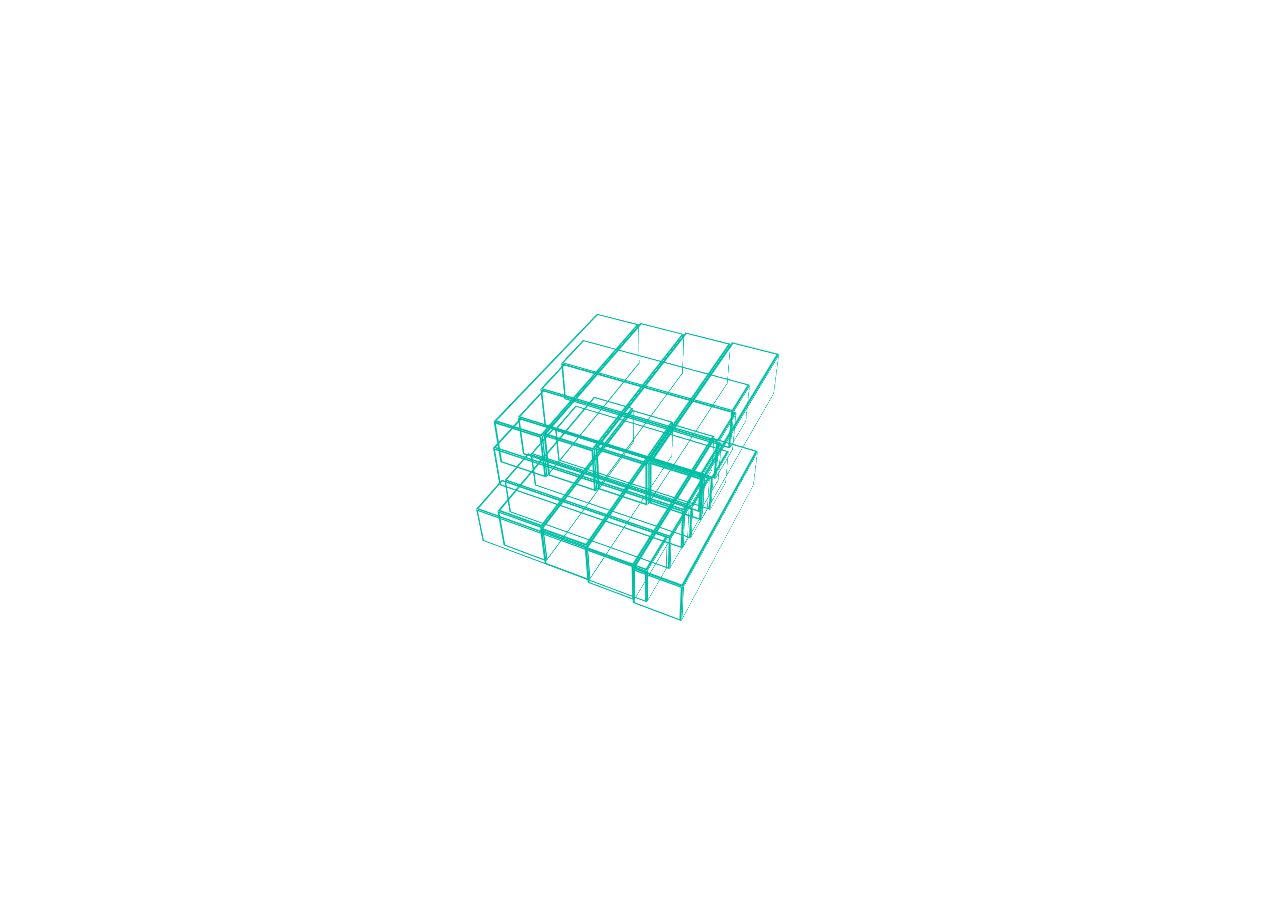
<file: index.html>
<html>
    <head>
        <title>FUCK MY HEAD HURTS</title>
        <link rel="stylesheet" href="style1.css" />
        <link rel="icon" href="https://birdwithsocks.github.io/fuckmyheadhurts/favicon.png">
        <meta http-equiv="content-type" content="text/html; charset=UTF-8" />
         <script src="libraries/jquery.js" type="text/javascript"></script> 
         <script src="libraries/velocity.js" type="text/javascript"></script>
         
         
    
    </head>
    <div id="cube">
  
            <div class="scene" >
              <div class="shape cuboid-1 c1">
                <div class="face ft"></div>
                <div class="face bk"></div>
                <div class="face rt"></div>
                <div class="face lt"></div>
                <div class="face bm"></div>
                <div class="face tp"></div>
              </div>
              <div class="shape cuboid-3 c2">
                <div class="face ft"></div>
                <div class="face bk"></div>
                <div class="face rt"></div>
                <div class="face lt"></div>
                <div class="face bm"></div>
                <div class="face tp"></div>
              </div>
               <div class="shape cuboid-4 c3">
                <div class="face ft"></div>
                <div class="face bk"></div>
                <div class="face rt"></div>
                <div class="face lt"></div>
                <div class="face bm"></div>
                <div class="face tp"></div>
              </div>
              <div class="shape cuboid-5 c4">
                <div class="face ft"></div>
                <div class="face bk"></div>
                <div class="face rt"></div>
                <div class="face lt"></div>
                <div class="face bm"></div>
                <div class="face tp"></div>
              </div>
              <div class="shape cuboid-2 c5">
                <div class="face ft"></div>
                <div class="face bk"></div>
                <div class="face rt"></div>
                <div class="face lt"></div>
                <div class="face bm"></div>
                <div class="face tp"></div>
              </div>
              <div class="shape cuboid-6 c6">
                <div class="face ft"></div>
                <div class="face bk"></div>
                <div class="face rt"></div>
                <div class="face lt"></div>
                <div class="face bm"></div>
                <div class="face tp"></div>
              </div>
              <div class="shape cuboid-7 c7">
                <div class="face ft"></div>
                <div class="face bk"></div>
                <div class="face rt"></div>
                <div class="face lt"></div>
                <div class="face bm"></div>
                <div class="face tp"></div>
              </div>
              <div class="shape cuboid-8 c8">
                <div class="face ft"></div>
                <div class="face bk"></div>
                <div class="face rt"></div>
                <div class="face lt"></div>
                <div class="face bm"></div>
                <div class="face tp"></div>
              </div>
              <div class="shape cuboid-9 c9">
                <div class="face ft"></div>
                <div class="face bk"></div>
                <div class="face rt"></div>
                <div class="face lt"></div>
                <div class="face bm"></div>
                <div class="face tp"></div>
              </div>
              <div class="shape cuboid-10 c10">
                <div class="face ft"></div>
                <div class="face bk"></div>
                <div class="face rt"></div>
                <div class="face lt"></div>
                <div class="face bm"></div>
                <div class="face tp"></div>
              </div>
              <div class="shape cuboid-11 c11">
                <div class="face ft"></div>
                <div class="face bk"></div>
                <div class="face rt"></div>
                <div class="face lt"></div>
                <div class="face bm"></div>
                <div class="face tp"></div>
              </div>
              <div class="shape cuboid-12 c12">
                <div class="face ft"></div>
                <div class="face bk"></div>
                <div class="face rt"></div>
                <div class="face lt"></div>
                <div class="face bm"></div>
                <div class="face tp"></div>
              </div>
              <div class="shape cuboid-13 c13">
                <div class="face ft"></div>
                <div class="face bk"></div>
                <div class="face rt"></div>
                <div class="face lt"></div>
                <div class="face bm"></div>
                <div class="face tp"></div>
              </div>
              <div class="shape cuboid-14 c14">
                <div class="face ft"></div>
                <div class="face bk"></div>
                <div class="face rt"></div>
                <div class="face lt"></div>
                <div class="face bm"></div>
                <div class="face tp"></div>
              </div>
              <div class="shape cuboid-15 c15">
                <div class="face ft"></div>
                <div class="face bk"></div>
                <div class="face rt"></div>
                <div class="face lt"></div>
                <div class="face bm"></div>
                <div class="face tp"></div>
              </div>
              <div class="shape cuboid-16 c16">
                <div class="face ft"></div>
                <div class="face bk"></div>
                <div class="face rt"></div>
                <div class="face lt"></div>
                <div class="face bm"></div>
                <div class="face tp"></div>
              </div>
              
            </div>
          </div>
          <script>
             var blocks = [{
             "X": 0,
             "Y": -4.5,
             "Z": -4.5,
             "rX": 0,
             "rY": 180,
             "rZ": 0
           }, {
             "X": 0,
             "Y": -4.5,
             "Z": -1.5,
             "rX": 0,
             "rY": 540,
             "rZ": 0
           }, {
             "X": 0,
             "Y": -4.5,
             "Z": 1.5,
             "rX": 0,
             "rY": 180,
             "rZ": 0
           }, {
             "X": 0,
             "Y": -4.5,
             "Z": 4.5,
             "rX": 0,
             "rY": 0,
             "rZ": 0
           }, {
             "X": 4.5,
             "Y": -1.5,
             "Z": 0,
             "rX": 0,
             "rY": 90,
             "rZ": 0
           }, {
             "X": 1.5,
             "Y": -1.5,
             "Z": 0,
             "rX": 0,
             "rY": 90,
             "rZ": -180
           }, {
             "X": -1.5,
             "Y": -1.5,
             "Z": 0,
             "rX": 0,
             "rY": 90,
             "rZ": -180
           }, {
             "X": -4.5,
             "Y": -1.5,
             "Z": 0,
             "rX": 810,
             "rY": 0,
             "rZ": -450
           }, {
             "X": 0,
             "Y": 1.5,
             "Z": 4.5,
             "rX": 0,
             "rY": 0,
             "rZ": 0
           }, {
             "X": 0,
             "Y": 1.5,
             "Z": 1.5,
             "rX": 0,
             "rY": 0,
             "rZ": 0
           }, {
             "X": 0,
             "Y": 1.5,
             "Z": -1.5,
             "rX": 0,
             "rY": 0,
             "rZ": 0
           }, {
             "X": 0,
             "Y": 1.5,
             "Z": -4.5,
             "rX": 0,
             "rY": 0,
             "rZ": 0
           }, {
             "X": -4.5,
             "Y": 4.5,
             "Z": 0,
             "rX": 0,
             "rY": 90,
             "rZ": 0
           }, {
             "X": -1.5,
             "Y": 4.5,
             "Z": 0,
             "rX": 0,
             "rY": 90,
             "rZ": 0
           }, {
             "X": 1.5,
             "Y": 4.5,
             "Z": 0,
             "rX": 0,
             "rY": 90,
             "rZ": 0
           }, {
             "X": 4.5,
             "Y": 4.5,
             "Z": 0,
             "rX": 0,
             "rY": 90,
             "rZ": 0
           }];
          
          
           var delay = 1, maxDelay = 10;
          
           $('.shape').each(function(index) {
             if (delay != maxDelay) {
               delay += maxDelay / 4;
             } else {
               delay = 1;
             }
             asym = delay / maxDelay;
             var startX = blocks[index].X;
             var startY = blocks[index].Y;
             var startZ = blocks[index].Z;
             var startRX = blocks[index].rX;
             var startRY = blocks[index].rY;
             var startRZ = blocks[index].rZ;
             var endX, endY, endZ, asym;
             if (index < 4 || (index >= 8 && index <= 11)) {
               startX = startX - asym;
               endX = startX + 2 * asym;
               endY = startY + 0;
               endZ = startZ + 0;
             } else {
               startZ = startZ - asym;
               endX = startX + 0;
               endY = startY + 0;
               endZ = startZ + 2 * asym;
             }
             $(this).velocity({
               translateX: startX + 'em',
               translateY: startY + 'em',
               translateZ: startZ + 'em',
               rotateX: startRX + 'deg',
               rotateY: startRY + 'deg',
               rotateZ: startRZ + 'deg'
             }, {
               duration: 0,
               loop: false,
               easing: 'ease-in-out'
             }).velocity({
               translateX: endX + 'em',
               translateY: endY + 'em',
               translateZ: endZ + 'em'
             }, {
               delay: 0,
               duration: 600,
               loop: true,
               easing: 'ease-in-out'
             });
           });
          
          
          /* mouse movement */
          
           var steps = 40;
           $(document).mousemove(function(event) {
             var percentWidth = event.pageX / $(document).width();
             var percentHeight = event.pageY / $(document).height();
             var moveX = ((percentHeight - 0.5) * steps) - 26;
             var moveY = ((percentWidth - 0.5) * steps) + 36;
             $('.scene').css("transform", "rotateX(" + moveX + "deg) rotateY(" + moveY + "deg)");
           });
           </script>
<!--hi-->
</file>
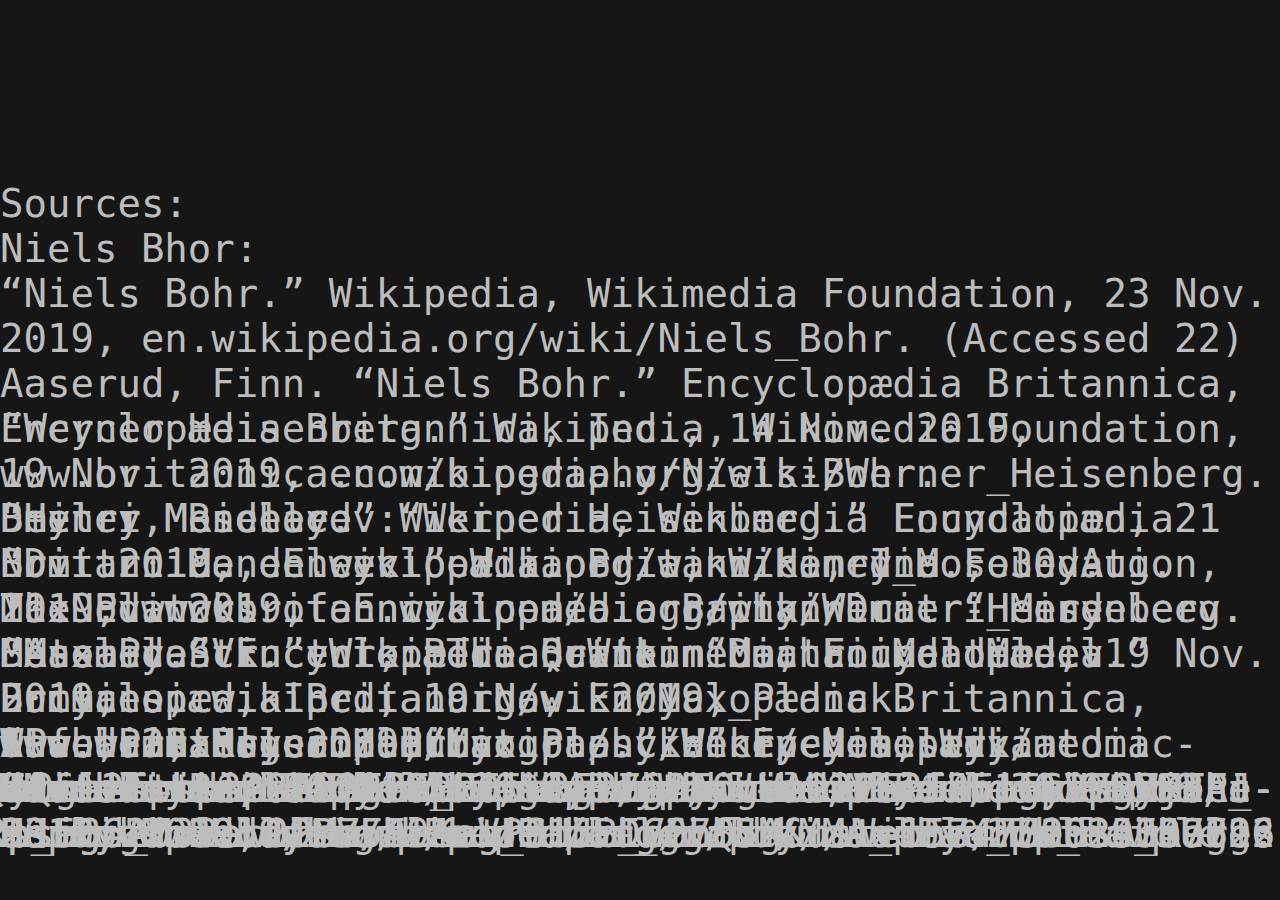
<file: sources.html>
<html>
    <head>
        <title>Chemistry Project 3B</title>
        <link rel="stylesheet" href="style2.css" />
        <link rel="icon" href="https://birdwithsocks.github.io/fuckmyheadhurts/favicon.png">
        <meta http-equiv="content-type" content="text/html; charset=UTF-8" />
    
    </head>
    <body onclick='window.location.href="https://birdwithsocks.github.io/fuckmyheadhurts/thing1.html"'>
        <p>Sources: <br>
            Niels Bhor:<br>
            &ldquo;Niels Bohr.&rdquo; Wikipedia, Wikimedia Foundation, 23 Nov. 2019, en.wikipedia.org/wiki/Niels_Bohr. (Accessed 22)<br>
            Aaserud, Finn. &ldquo;Niels Bohr.&rdquo; Encyclop&aelig;dia Britannica, Encyclop&aelig;dia Britannica, Inc., 14 Nov. 2019, www.britannica.com/biography/Niels-Bohr.<br>
            Dmitri Mendeleev:<br>
            &ldquo;Dmitri Mendeleev.&rdquo; Wikipedia, Wikimedia Foundation, 11 Nov. 2019, en.wikipedia.org/wiki/Dmitri_Mendeleev.<br>
            Bensaude-Vincent, Bernadette. &ldquo;Dmitri Mendeleev.&rdquo; Encyclop&aelig;dia Britannica, Encyclop&aelig;dia Britannica, Inc., 23 May 2019, www.britannica.com/biography/Dmitri-Mendeleev.<br>
            Henry Moseley:</p>
            
            <p>&ldquo;Henry Moseley.&rdquo; Wikipedia, Wikimedia Foundation, 21 Nov. 2019, en.wikipedia.org/wiki/Henry_Moseley.<br>
            The Editors of Encyclopaedia Britannica. &ldquo;Henry Moseley.&rdquo; Encyclop&aelig;dia Britannica, Encyclop&aelig;dia Britannica, Inc., 19 Nov. 2019, www.britannica.com/biography/Henry-Moseley.<br>
            &ldquo;Moseley's Law.&rdquo; Wikipedia, Wikimedia Foundation, 8 Sept. 2019, en.wikipedia.org/wiki/Moseley%27s_law.</p>
            
            <p>Max Planck:<br>
            &ldquo;Max Planck.&rdquo; Wikipedia, Wikimedia Foundation, 19 Nov. 2019, en.wikipedia.org/wiki/Max_Planck.<br>
            Stuewer, Roger H. &ldquo;Max Planck.&rdquo; Encyclop&aelig;dia Britannica, Encyclop&aelig;dia Britannica, Inc., 30 Sept. 2019, www.britannica.com/biography/Max-Planck.</p>
            
            <p>Werner Heisenberg:</p>
            
            <p>&ldquo;Werner Heisenberg.&rdquo; Wikipedia, Wikimedia Foundation, 19 Nov. 2019, en.wikipedia.org/wiki/Werner_Heisenberg.<br>
            Beyler, Richard. &ldquo;Werner Heisenberg.&rdquo; Encyclop&aelig;dia Britannica, Encyclop&aelig;dia Britannica, Inc., 30 Aug. 2019, www.britannica.com/biography/Werner-Heisenberg.<br>
            &ldquo;Atomic Structure: The Quantum Mechanical Model.&rdquo; Dummies, www.dummies.com/education/science/chemistry/atomic-structure-the-quantum-mechanical-model/.<br>
            Pauli's Exclusion Principle:</p>
            
            <p>&ldquo;Pauli Exclusion Principle.&rdquo; Wikipedia, Wikimedia Foundation, 20 Nov. 2019, en.wikipedia.org/wiki/Pauli_exclusion_principle.</p>
            
            <p>Hund's Rule:</p>
            
            <p>https://chem.libretexts.org/Bookshelves/Physical_and_Theoretical_Chemistry_Textbook_Maps/Supplemental_Modules_(Physical_and_Theoretical_Chemistry)/Electronic_Structure_of_Atoms_and_Molecules/Electronic_Configurations/Hund's_Rules </p>
            
            <p>Wave Particle Duality:<br>
            Wave-Particle Duality, hyperphysics.phy-astr.gsu.edu/hbase/mod1.html.</p>
            
            <p>Aufbau&rsquo;s Principle:<br>
            &ldquo;Aufbau Principle.&rdquo; Wikipedia, Wikimedia Foundation, 13 Nov. 2019, en.wikipedia.org/wiki/Aufbau_principle.</p>
            
            <p>Images </p>
            
            <p>
            https://www.google.com/url?sa=i&amp;source=images&amp;cd=&amp;ved=2ahUKEwj1uvSA1oXmAhUBd98KHaXyCDMQjRx6BAgBEAQ&amp;url=https%3A%2F%2Fen.wikipedia.org%2Fwiki%2FDemocritus&amp;psig=AOvVaw09sn5R91eVrJi5iDzLb85M&amp;ust=1574781935707616</p>
            
            <p>https://www.google.com/url?sa=i&amp;source=images&amp;cd=&amp;ved=2ahUKEwiBjbiP1oXmAhUlmuAKHQ4QAmEQjRx6BAgBEAQ&amp;url=https%3A%2F%2Fwww.nytimes.com%2F2016%2F05%2F27%2Fworld%2Feurope%2Fgreece-aristotle-tomb.html&amp;psig=AOvVaw3GuzmkpzBIiAD8edOtfXhQ&amp;ust=1574781966376834</p>
            
            <p>https://www.google.com/url?sa=i&amp;source=images&amp;cd=&amp;ved=2ahUKEwj3jPOY1oXmAhVGmuAKHSMnDHMQjRx6BAgBEAQ&amp;url=https%3A%2F%2Fwww.biography.com%2Fscientist%2Fjohn-dalton&amp;psig=AOvVaw0phpaSw8RliRFMPYwDcJqE&amp;ust=1574781986254745</p>
            
            <p>https://www.google.com/url?sa=i&amp;source=images&amp;cd=&amp;ved=2ahUKEwjsyMGl1oXmAhWuiOAKHf99A84QjRx6BAgBEAQ&amp;url=https%3A%2F%2Fwww.britannica.com%2Fbiography%2FJ-J-Thomson&amp;psig=AOvVaw3IBd-cqwKnne91HA4zcYvY&amp;ust=1574782012548975</p>
            
            <p>https://www.google.com/url?sa=i&amp;source=images&amp;cd=&amp;ved=2ahUKEwj7q-2v1oXmAhVhkeAKHZq2AdYQjRx6BAgBEAQ&amp;url=https%3A%2F%2Fwww.nobelprize.org%2Fprizes%2Fphysics%2F1923%2Fmillikan%2Fbiographical%2F&amp;psig=AOvVaw2fBZF4tKagP31zBLV27QJA&amp;ust=1574782034357792</p>
            
            <p>https://www.google.com/url?sa=i&amp;source=images&amp;cd=&amp;ved=2ahUKEwjp8ui71oXmAhWunuAKHRTID6wQjRx6BAgBEAQ&amp;url=https%3A%2F%2Fwww.nobelprize.org%2Fprizes%2Fchemistry%2F1908%2Frutherford%2Fbiographical%2F&amp;psig=AOvVaw12vawSzRSWPEA_-Di6Cymh&amp;ust=1574782059487186</p>
            
            <p>https://www.google.com/url?sa=i&amp;source=images&amp;cd=&amp;ved=2ahUKEwiBxujF1oXmAhWudN8KHSqOBn8QjRx6BAgBEAQ&amp;url=https%3A%2F%2Fen.wikipedia.org%2Fwiki%2FNiels_Bohr&amp;psig=AOvVaw3Eslf451FyVYxXKJPt-xEx&amp;ust=1574782080403591</p>
            
            <p>https://www.google.com/url?sa=i&amp;source=images&amp;cd=&amp;ved=2ahUKEwiZieXW1oXmAhWtV98KHSlED0YQjRx6BAgBEAQ&amp;url=https%3A%2F%2Fwww.britannica.com%2Ftopic%2FThe-Principles-of-Chemistry&amp;psig=AOvVaw0VipeyKjHs8jocnTGHwbcm&amp;ust=1574782115862733</p>
            
            <p>https://www.google.com/url?sa=i&amp;source=images&amp;cd=&amp;ved=2ahUKEwi9k8iFzYXmAhXOuVkKHYb3BgAQjRx6BAgBEAQ&amp;url=https%3A%2F%2Fen.wikipedia.org%2Fwiki%2FHenry_Moseley&amp;psig=AOvVaw1PMVvqeAzg_GUJzIo6LfxX&amp;ust=1574779529049826<br>
            </p>
    </body>
</file>
<file: style1.css>
$color-blocks: #00bfa5;
body {
  
  background: #212121;
}
#cube {
  perspective: 800px;
  position: absolute;
  overflow: hidden;
  width: 100%;
  height: 100%;
  background: transparent;
  font-size: 100%;
}
.face {
  box-shadow: inset 0 0 0 2px #00bfa5;
}
.scene, .shape, .face, .face-wrapper, .cr {
  position: absolute;
  transform-style: preserve-3d;
}
.scene {
  width: 80em;
  height: 80em;
  top: 50%;
  left: 50%;
  margin: -40em 0 0 -40em;
  transform:rotateX(-42deg) rotateY(245deg);
}
.shape {
  top: 50%;
  left: 50%;
  width: 0;
  height: 0;
  transform-origin: 50%;
}
.face, .face-wrapper {
  overflow: hidden;
  transform-origin: 0 0;
  backface-visibility: hidden;
}
.face {
  background-size: 100% 100%!important;
  background-position: center;
}
.face-wrapper .face {
  left: 100%;
  width: 100%;
  height: 100%
}
.photon-shader {
  position: absolute;
  left: 0;
  top: 0;
  width: 100%;
  height: 100%
}
.side {
  left: 50%;
}
.cr, .cr .side {
  height: 100%;
}
[class*="cuboid"] .ft, [class*="cuboid"] .bk {
  width: 100%;
  height: 100%;
}
[class*="cuboid"] .bk {
  left: 100%;
}
[class*="cuboid"] .rt {
  transform: rotateY(-90deg) translateX(-50%);
}
[class*="cuboid"] .lt {
  transform: rotateY(90deg) translateX(-50%);
}
[class*="cuboid"] .tp {
  transform: rotateX(90deg) translateY(-50%);
}
[class*="cuboid"] .bm {
  transform: rotateX(-90deg) translateY(-50%);
}
[class*="cuboid"] .lt {
  left: 100%;
}
[class*="cuboid"] .bm {
  top: 100%;
}
/* .c5 styles */
.c5 {
  opacity:1;
  width:12em;
  height:3em;
  margin:-1.5em 0 0 -6em;
}
.c5 .ft {
  transform:translateZ(1.5em);
}
.c5 .bk {
  transform:translateZ(-1.5em) rotateY(180deg);
}
.c5 .rt, .c5 .lt {
  width:3em;
  height:3em;
}
.c5 .tp, .c5 .bm {
  width:12em;
  height:3em;
}
.c5 .face {
  background-color:$color-blocks;
}
/* .c2 styles */
.c2 {
  opacity:1;
  width:12em;
  height:3em;
  margin:-1.5em 0 0 -6em;
}
.c2 .ft {
  transform:translateZ(1.5em);
}
.c2 .bk {
  transform:translateZ(-1.5em) rotateY(180deg);
}
.c2 .rt, .c2 .lt {
  width:3em;
  height:3em;
}
.c2 .tp, .c2 .bm {
  width:12em;
  height:3em;
}
.c2 .face {
  background-color: darken($color-blocks, 2%);
}
/* .c3 styles */
.c3 {
  opacity:1;
  width:12em;
  height:3em;
  margin:-1.5em 0 0 -6em;
}
.c3 .ft {
  transform:translateZ(1.5em);
}
.c3 .bk {
  transform:translateZ(-1.5em) rotateY(180deg);
}
.c3 .rt, .c3 .lt {
  width:3em;
  height:3em;
}
.c3 .tp, .c3 .bm {
  width:12em;
  height:3em;
}
.c3 .face {
  background-color:darken($color-blocks, 4%);
}
/* .c4 styles */
.c4 {
  opacity:1;
  width:12em;
  height:3em;
  margin:-1.5em 0 0 -6em;
}
.c4 .ft {
  transform:translateZ(1.5em);
}
.c4 .bk {
  transform:translateZ(-1.5em) rotateY(180deg);
}
.c4 .rt, .c4 .lt {
  width:3em;
  height:3em;
}
.c4 .tp, .c4 .bm {
  width:12em;
  height:3em;
}
.c4 .face {
  background-color:darken($color-blocks, 6%);
}
/* .c6 styles */
.c6 {
  opacity:1;
  width:12em;
  height:3em;
  margin:-1.5em 0 0 -6em;
}
.c6 .ft {
  transform:translateZ(1.5em);
}
.c6 .bk {
  transform:translateZ(-1.5em) rotateY(180deg);
}
.c6 .rt, .c6 .lt {
  width:3em;
  height:3em;
}
.c6 .tp, .c6 .bm {
  width:12em;
  height:3em;
}
.c6 .face {
  background-color: $color-blocks;
}
/* .c7 styles */
.c7 {
  opacity:1;
  width:12em;
  height:3em;
  margin:-1.5em 0 0 -6em;
}
.c7 .ft {
  transform:translateZ(1.5em);
}
.c7 .bk {
  transform:translateZ(-1.5em) rotateY(180deg);
}
.c7 .rt, .c7 .lt {
  width:3em;
  height:3em;
}
.c7 .tp, .c7 .bm {
  width:12em;
  height:3em;
}
.c7 .face {
  background-color:darken($color-blocks,2%);
}
/* .c8 styles */
.c8 {
  opacity:1;
  width:12em;
  height:3em;
  margin:-1.5em 0 0 -6em;
}
.c8 .ft {
  transform:translateZ(1.5em);
}
.c8 .bk {
  transform:translateZ(-1.5em) rotateY(180deg);
}
.c8 .rt, .c8 .lt {
  width:3em;
  height:3em;
}
.c8 .tp, .c8 .bm {
  width:12em;
  height:3em;
}
.c8 .face {
  background-color:darken($color-blocks,4%);
}
/* .c9 styles */
.c9 {
  opacity:1;
  width:12em;
  height:3em;
  margin:-1.5em 0 0 -6em;
}
.c9 .ft {
  transform:translateZ(1.5em);
}
.c9 .bk {
  transform:translateZ(-1.5em) rotateY(180deg);
}
.c9 .rt, .c9 .lt {
  width:3em;
  height:3em;
}
.c9 .tp, .c9 .bm {
  width:12em;
  height:3em;
}
.c9 .face {
  background-color:darken($color-blocks, 6%);
}
/* .c10 styles */
.c10 {
  opacity:1;
  width:12em;
  height:3em;
  margin:-1.5em 0 0 -6em;
}
.c10 .ft {
  transform:translateZ(1.5em);
}
.c10 .bk {
  transform:translateZ(-1.5em) rotateY(180deg);
}
.c10 .rt, .c10 .lt {
  width:3em;
  height:3em;
}
.c10 .tp, .c10 .bm {
  width:12em;
  height:3em;
}
.c10 .face {
  background-color:darken($color-blocks, 6%);
}
/* .c11 styles */
.c11 {
  opacity:1;
  width:12em;
  height:3em;
  margin:-1.5em 0 0 -6em;
}
.c11 .ft {
  transform:translateZ(1.5em);
}
.c11 .bk {
  transform:translateZ(-1.5em) rotateY(180deg);
}
.c11 .rt, .c11 .lt {
  width:3em;
  height:3em;
}
.c11 .tp, .c11 .bm {
  width:12em;
  height:3em;
}
.c11 .face {
  background-color:darken($color-blocks, 4%);
}
/* .c12 styles */
.c12 {
  opacity:1;
  width:12em;
  height:3em;
  margin:-1.5em 0 0 -6em;
}
.c12 .ft {
  transform:translateZ(1.5em);
}
.c12 .bk {
  transform:translateZ(-1.5em) rotateY(180deg);
}
.c12 .rt, .c12 .lt {
  width:3em;
  height:3em;
}
.c12 .tp, .c12 .bm {
  width:12em;
  height:3em;
}
.c12 .face {
  background-color:darken($color-blocks,2%);
}
/* .c13 styles */
.c13 {
  opacity:1;
  width:12em;
  height:3em;
  margin:-1.5em 0 0 -6em;
}
.c13 .ft {
  transform:translateZ(1.5em);
}
.c13 .bk {
  transform:translateZ(-1.5em) rotateY(180deg);
}
.c13 .rt, .c13 .lt {
  width:3em;
  height:3em;
}
.c13 .tp, .c13 .bm {
  width:12em;
  height:3em;
}
.c13 .face {
  background-color:darken($color-blocks, 0%);
}
/* .c14 styles */
.c14 {
  opacity:1;
  width:12em;
  height:3em;
  margin:-1.5em 0 0 -6em;
}
.c14 .ft {
  transform:translateZ(1.5em);
}
.c14 .bk {
  transform:translateZ(-1.5em) rotateY(180deg);
}
.c14 .rt, .c14 .lt {
  width:3em;
  height:3em;
}
.c14 .tp, .c14 .bm {
  width:12em;
  height:3em;
}
.c14 .face {
  background-color:darken($color-blocks, 0%);
}
/* .c15 styles */
.c15 {
  opacity:1;
  width:12em;
  height:3em;
  margin:-1.5em 0 0 -6em;
}
.c15 .ft {
  transform:translateZ(1.5em);
}
.c15 .bk {
  transform:translateZ(-1.5em) rotateY(180deg);
}
.c15 .rt, .c15 .lt {
  width:3em;
  height:3em;
}
.c15 .tp, .c15 .bm {
  width:12em;
  height:3em;
}
.c15 .face {
  background-color:darken($color-blocks, 2%);
}
/* .c16 styles */
.c16 {
  opacity:1;
  width:12em;
  height:3em;
  margin:-1.5em 0 0 -6em;
}
.c16 .ft {
  transform:translateZ(1.5em);
}
.c16 .bk {
  transform:translateZ(-1.5em) rotateY(180deg);
}
.c16 .rt, .c16 .lt {
  width:3em;
  height:3em;
}
.c16 .tp, .c16 .bm {
  width:12em;
  height:3em;
}
.c16 .face {
  background-color:darken($color-blocks, 4%);
}
/* .c1 styles */
.c1 {
  opacity:1;
  width:12em;
  height:3em;
  margin:-1.5em 0 0 -6em;
}
.c1 .ft {
  transform:translateZ(1.5em);
}
.c1 .bk {
  transform:translateZ(-1.5em) rotateY(180deg);
}
.c1 .rt, .c1 .lt {
  width:3em;
  height:3em;
}
.c1 .tp, .c1 .bm {
  width:12em;
  height:3em;
}
.c1 .face {
  background-color: darken($color-blocks, 6%);
}
</file>
<file: style2.css>
body { 
    background: #161616;
    color: #bdbdbd;
}

img {
    display: none;
    position: absolute;
    right: 5px;
    top: 5px;
    z-index: -1;
}
p {
    font-family: monospace;
    font-size: 3em;
    position: absolute;
    right: 5px;
    bottom: 5px;
  }
button {
  display: block
  font-family: monospace;
  width:130px; 
}
</file>
